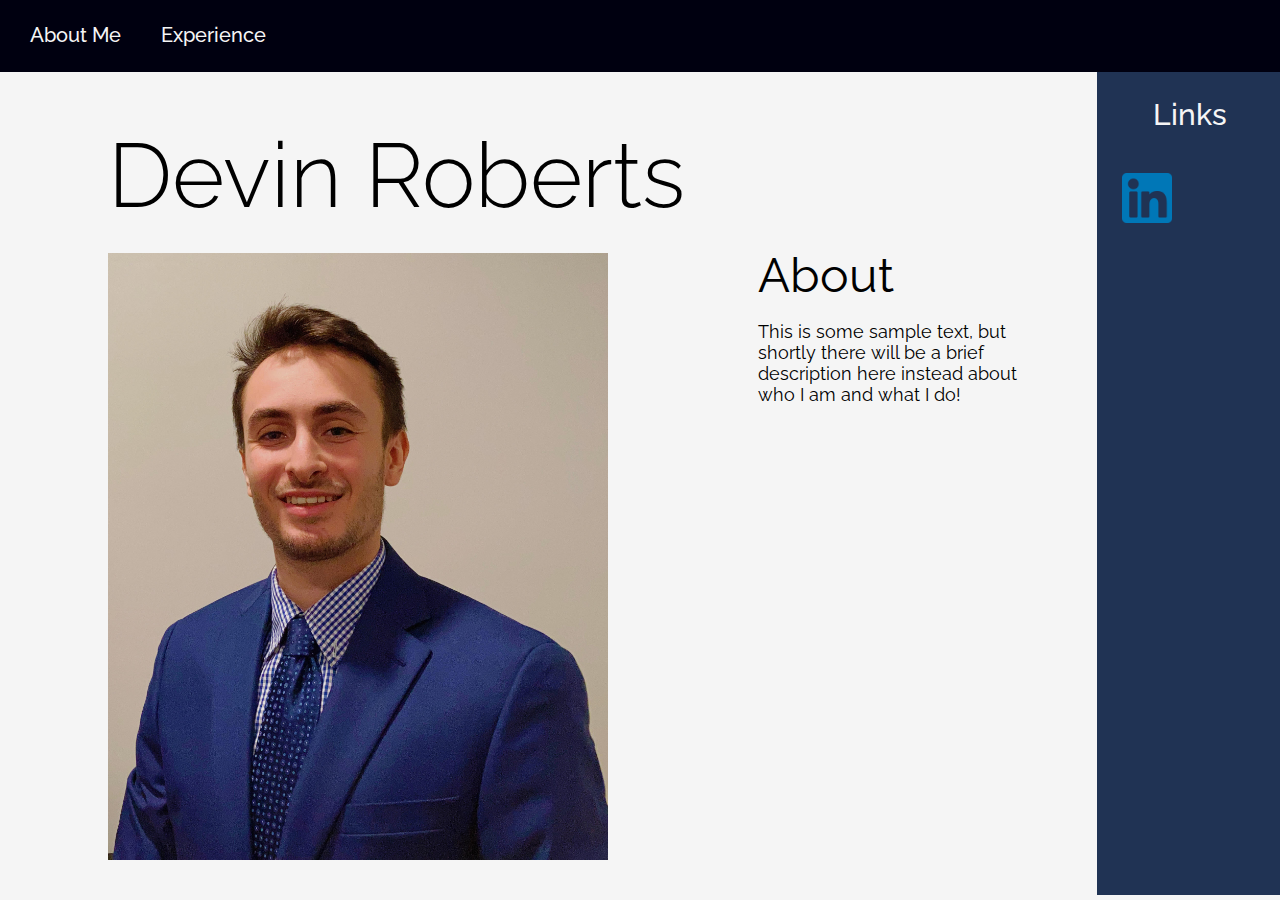
<file: index.html>
<!DOCTYPE html>
<html lang="en">
    <head>
        <meta charset="utf-8">
        <title>Devin Roberts</title>
        <link rel="stylesheet" href="css/index.css">
    </head>
    <body>
        <div class="header">
            <div class="header-link">
             <a href="./index.html">About Me</a>
             <a href="html/experience.html">Experience</a>
            </div>
            </div>
            <div class="body-flex">
                <div class="name-image">
            <div class="big-name">Devin Roberts</div>
            <div class="images">
                <img src="./images/prof-headshot.jpg" alt="Photo of Devin Roberts">
        </div></div>
        <div class="description">
            <div class="description-header">About</div>
            <p class="description-content">This is some sample text, but shortly there will be a brief description here instead about who I am and what I do!</p>
        </div>
        <div class="right-sidebar">
            <div class="right-sidebar-header">Links</div>
            <ul class="links">
                <a href="https://www.linkedin.com/in/devinproberts"><img src="./images/linkedin-icon.png" alt="LinkedIn" style="width:50px;height:50px;"></a>
            </ul></div>
        </div>
    </div>
    </body>
</html>
</file>
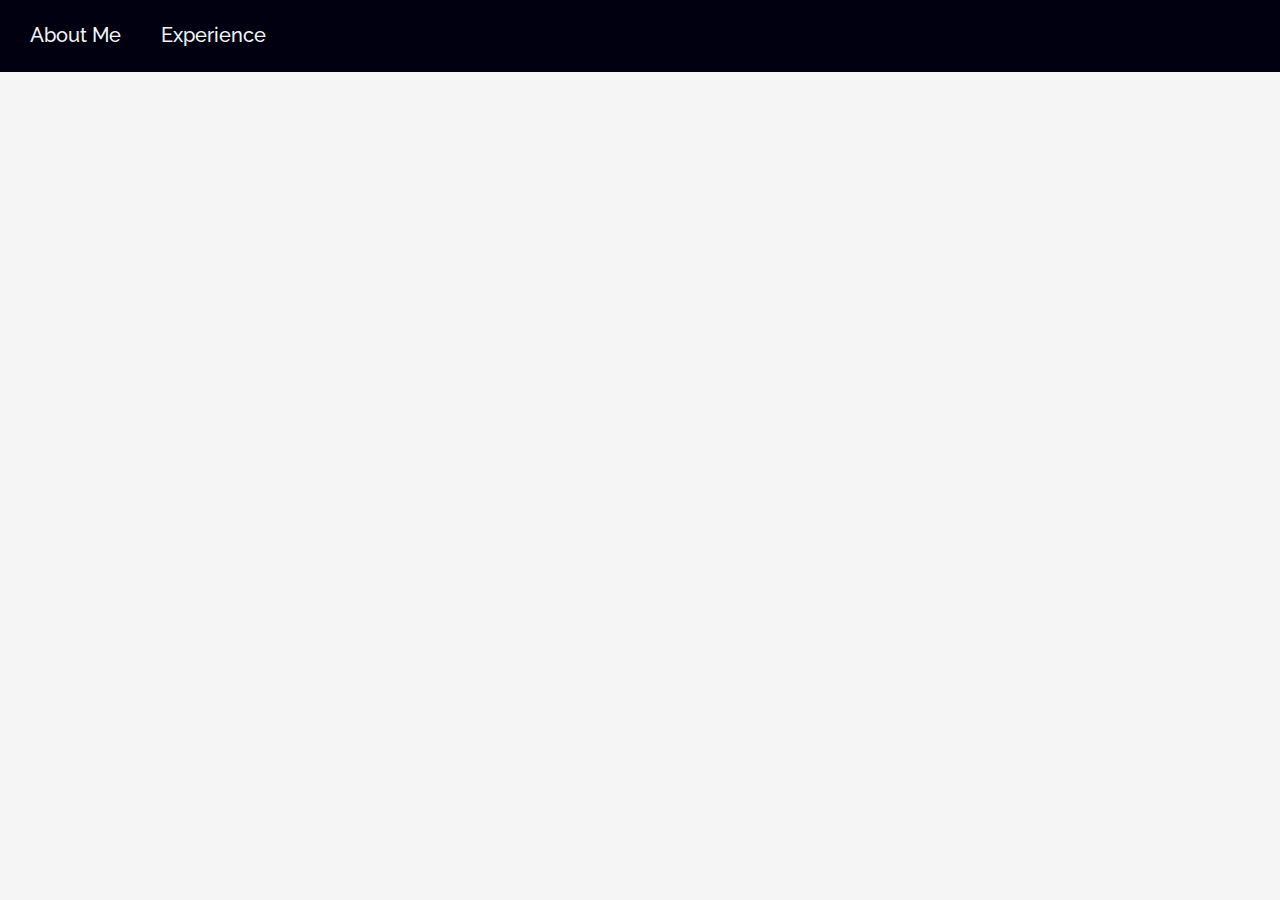
<file: html/experience.html>
<!DOCTYPE html>
<html lang="en">
    <head>
        <meta charset="utf-8">
        <title>Experience</title>
        <link rel="stylesheet" href="../css/experience.css">
    </head>
    <body>
        <div class="header">
            <div class="header-link">
             <a href="../index.html">About Me</a>
             <a href="./experience.html">Experience</a>
            </div>
    </body>
</html>
</file>
<file: css/index.css>
@font-face {
    font-family: 'Raleway';
    src: url(../fonts/Raleway-VariableFont_wght.ttf)
}

html {
    background-color: whitesmoke;
    font-family: 'Raleway', serif, sans-serif;
}

body {
    display: flex;
    flex-direction: column;
}

.header {
    background-color: #000010;
    display: flex;
    flex-direction: row;
    padding: 25px 2em;
    align-items: center;
    justify-content: space-between;
    gap: 3em;
    font-weight: 500;
    margin-bottom: 50px;
    margin-top: -10px;
    margin-left: -10px;
    margin-right: -10px;
    flex-basis: 100%;
}

.header-link {
    display: flex;
    font-size: 20px;
    gap: 2em;
    font-weight: 500;
    color: whitesmoke;
}

a {
    text-decoration: none;
    color: whitesmoke;
}

img  {
    width: 500px;
    display: flex;
    gap: 50px;
    align-items: center;
    justify-content: center;
    margin: 25px 100px;
    opacity: 100%;
}
.big-name {
    text-align: left;
    margin-left: 100px;
    color: black;
    font-size: 90px;
    font-weight: 300;
}

.body-flex {
    display: flex;
    justify-content: space-between;
}

.description-header {
    font-size: 48px;
    font-weight: 400px;
}

.description {
    display: flex;
    flex-direction: column;
    margin-top: 125px;
    margin-left: 50px;
    margin-right: 50px;
    margin-bottom: 50px;
    width: 500px;
    flex-basis: 50%;
}

.description-content {
    font-size: 18px;
    font-weight: 200px;
}

.right-sidebar {
    display: flex;
    flex-direction: column;
    background-color: #203354;
    margin-left: auto;
    margin-top: -50px;
    margin-right: -10px;
    width: 200px;
    padding: 25px 10px;
    margin-bottom: -10px;
    flex-basis: 10%;
}

.right-sidebar-header {
    color: whitesmoke;
    font-size: 30px;
    font-weight: 500;
    text-align: center;
}

ul {
    margin-left: -125px;
}
</file>
<file: css/experience.css>
@font-face {
    font-family: 'Raleway';
    src: url(../fonts/Raleway-VariableFont_wght.ttf)
}

html {
    background-color: whitesmoke;
    font-family: 'Raleway', serif, sans-serif;
}

body {
    display: flex;
    flex-direction: column;
}

.header {
    background-color: #000010;
    display: flex;
    flex-direction: row;
    padding: 25px 2em;
    align-items: center;
    justify-content: flex-start;
    gap: 3em;
    font-weight: 500;
    margin-bottom: 50px;
    margin-top: -10px;
    margin-left: -10px;
    margin-right: -10px;

}

.header-link {
    display: flex;
    font-size: 20px;
    gap: 2em;
    font-weight: 500;
    color: whitesmoke;
}

a {
    text-decoration: none;
    color: whitesmoke;
}
</file>
